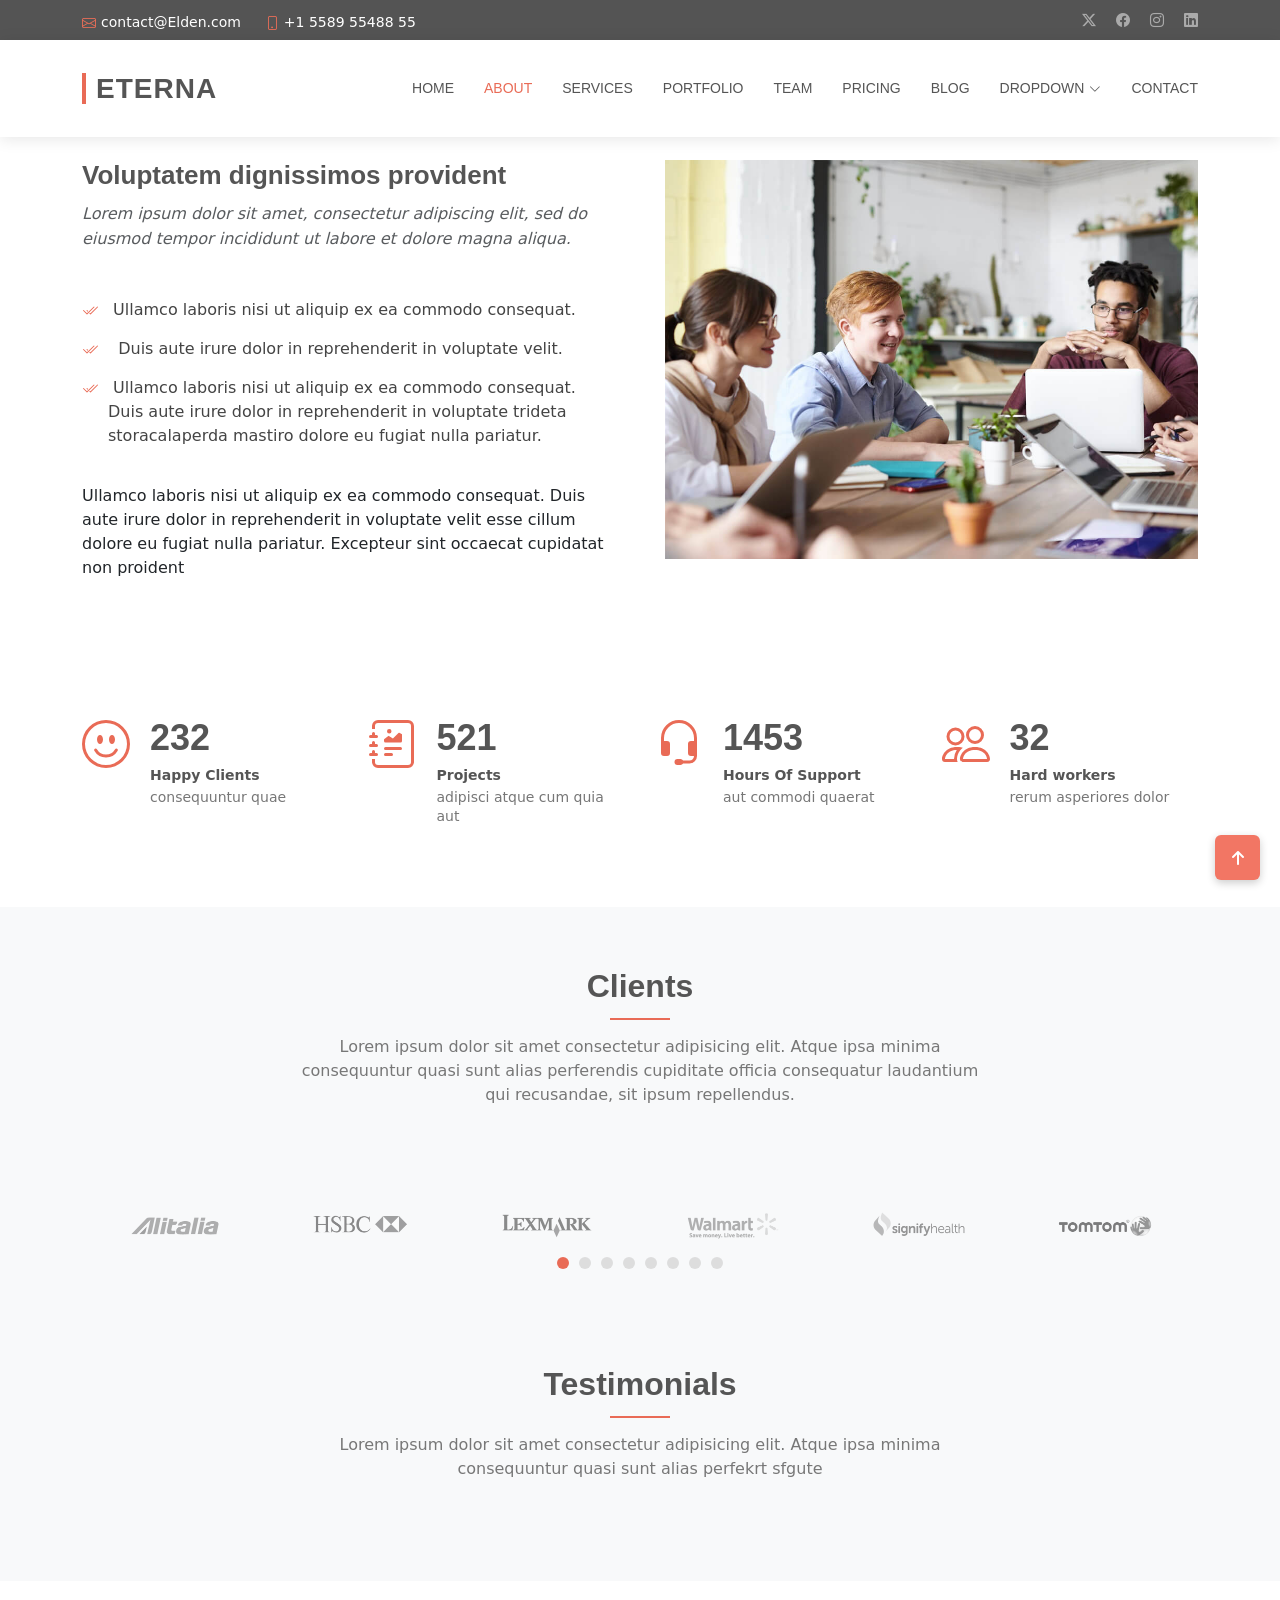
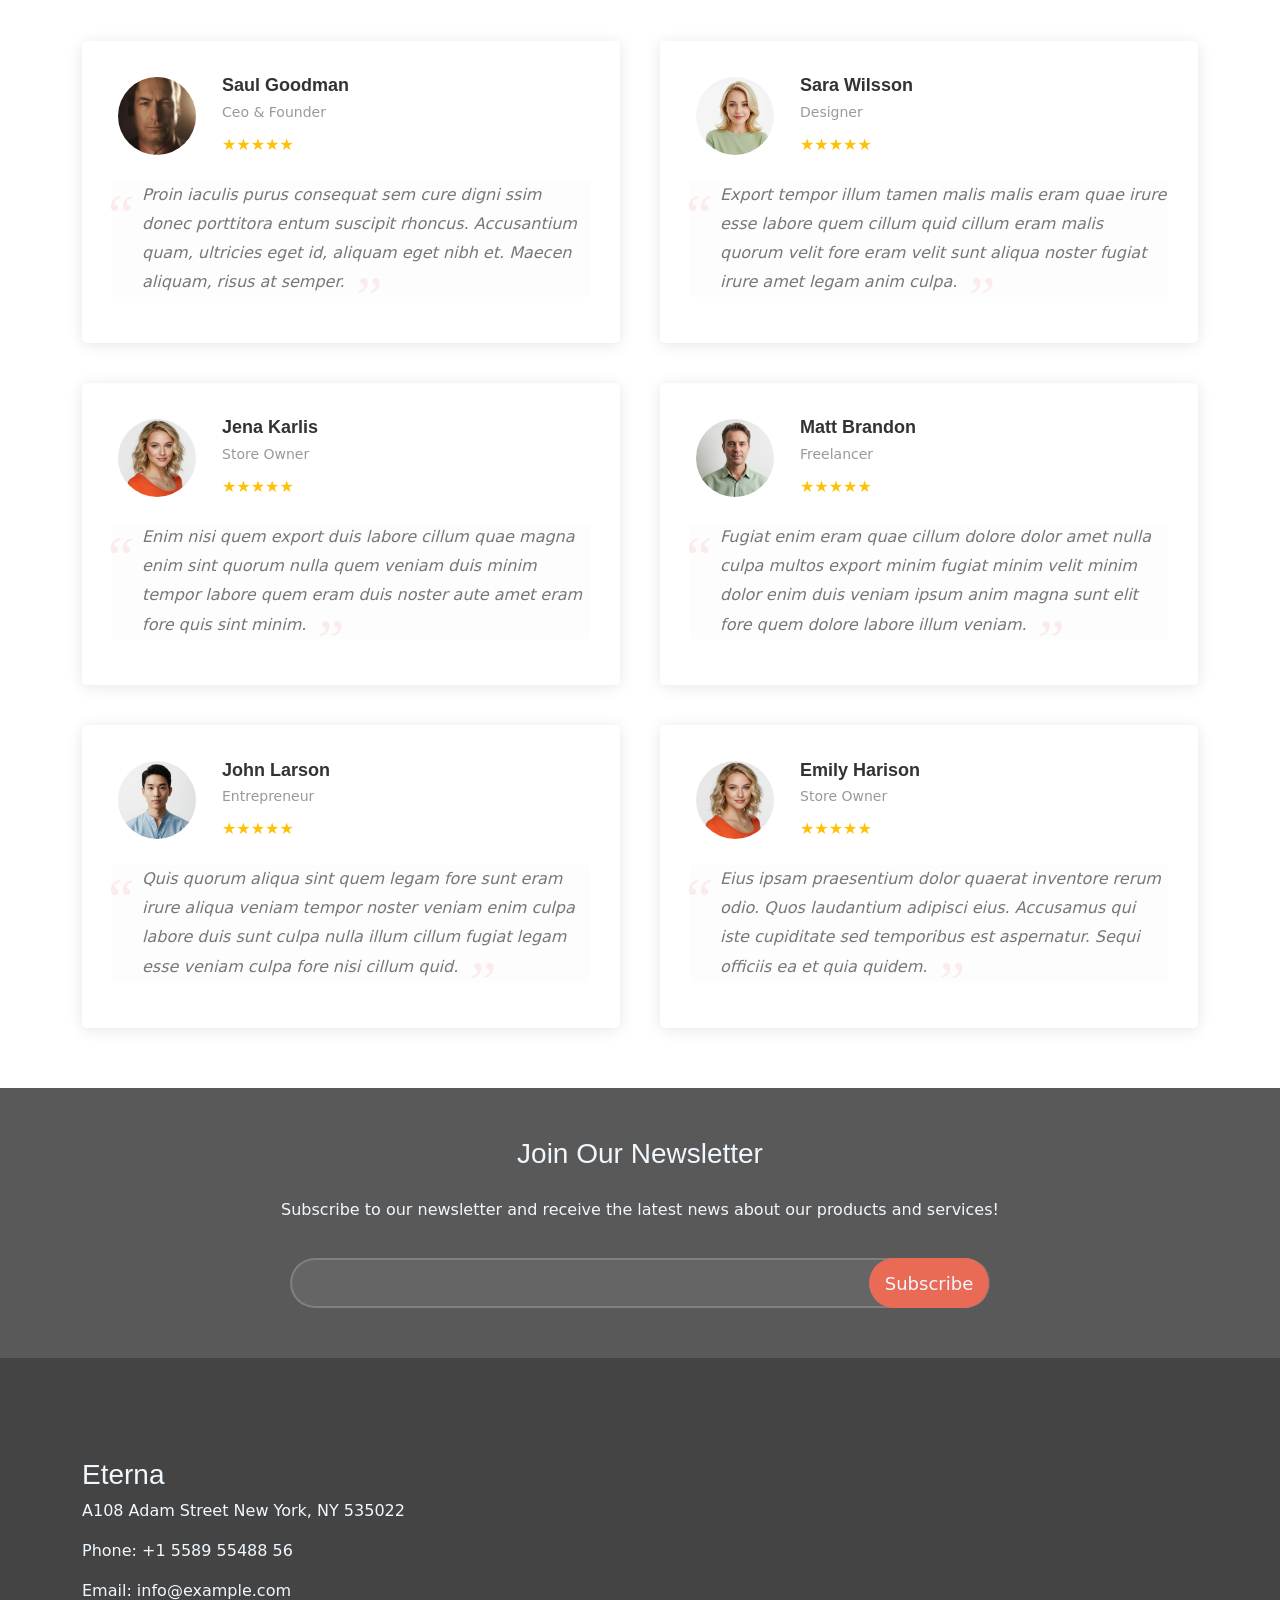
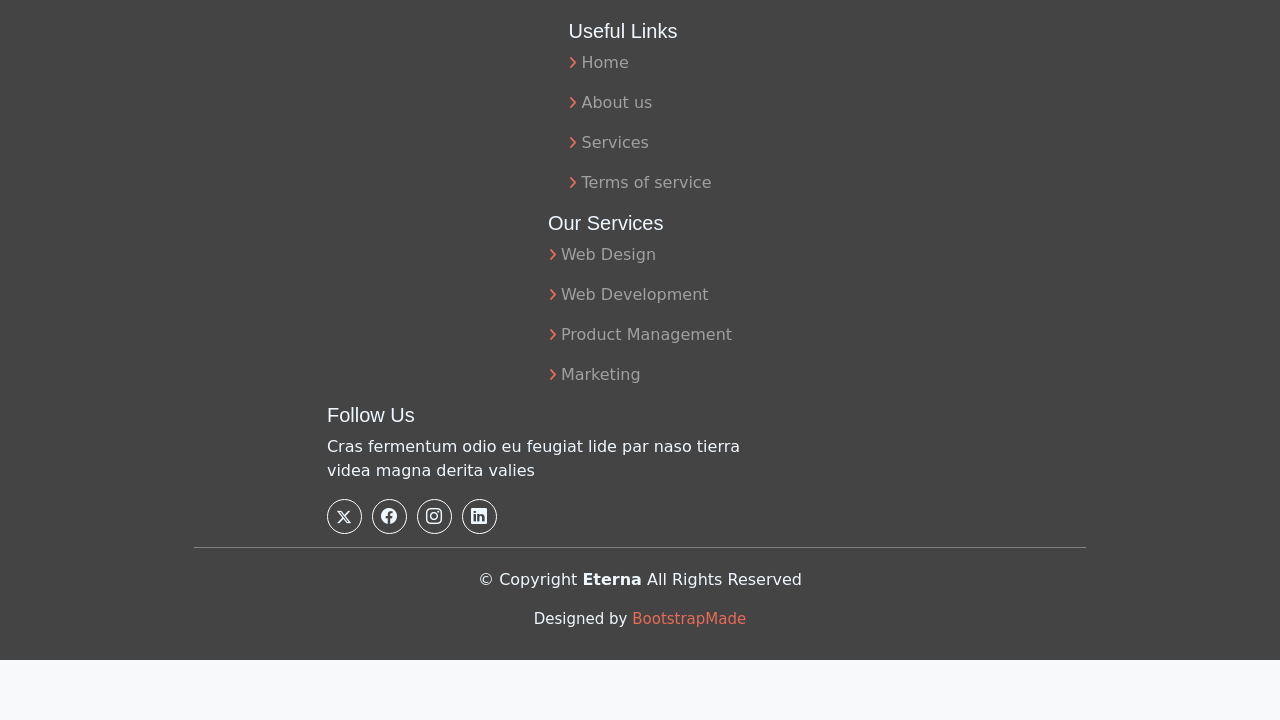
<file: public/pages/About.html>
<!DOCTYPE html>
<html lang="en">
<head>
    <meta charset="UTF-8">
    <meta name="viewport" content="width=device-width, initial-scale=1.0">
    <title>About - Eterna</title>
    <link rel="stylesheet" href="../css/about.css">
    <link rel="stylesheet" href="https://cdn.jsdelivr.net/npm/bootstrap@5.3.3/dist/css/bootstrap.min.css">
    <link rel="stylesheet" href="https://cdn.jsdelivr.net/npm/bootstrap-icons@1.11.3/font/bootstrap-icons.min.css">
    <link rel="stylesheet" href="https://cdnjs.cloudflare.com/ajax/libs/font-awesome/6.5.1/css/all.min.css">
    <link rel="icon" type="image/png" href="/public/assets/img/favicon.png">
</head>
<body   id="topo">

    <!-- Top Bar -->
    <section id="topbar" class="d-flex align-items-center">
        <div class="container d-flex justify-content-center justify-content-md-between">
            <div class="contact-info d-flex align-items-center">
                <i class="bi bi-envelope d-flex align-items-center">
                    <a href="mailto:contact@example.com">contact@Elden.com</a>
                </i>
                <i class="bi bi-phone d-flex align-items-center ms-4">
                    <span>+1 5589 55488 55</span>
                </i>
            </div>
            <div class="social-links d-none d-md-flex align-items-center">
                <a href="#" class="twitter"><i class="bi bi-twitter-x"></i></a>
                <a href="#" class="facebook"><i class="bi bi-facebook"></i></a>
                <a href="#" class="instagram"><i class="bi bi-instagram"></i></a>
                <a href="#" class="linkedin"><i class="bi bi-linkedin"></i></a>
            </div>
        </div>
    </section>

    <!-- Header -->
    <header id="header" class="d-flex align-items-center">
        <div class="container d-flex justify-content-between align-items-center">

            <div class="logo">
                <h1><a href="../../index.html">ETERNA</a></h1>
            </div>

            <nav id="navbar" class="navbar">
                <ul>
                    <li><a href="../../index.html">Home</a></li>
                    <li><a class="active" href="About.html">About</a></li>
                    <li><a href="Services.html">Services</a></li>
                    <li><a href="portfolio.html">Portfolio</a></li>
                    <li><a href="./team.html">Team</a></li>
                    <li><a href="pricing.html">Pricing</a></li>
                    <li><a href="blog.html">Blog</a></li>
                    <li class="dropdown"><a href="#"><span>Dropdown</span> <i class="bi bi-chevron-down"></i></a>
                        <ul>
                            <li><a href="#">Dropdown 1</a></li>
                            <li class="dropdown"><a href="#"><span>Deep Dropdown</span> <i class="bi bi-chevron-right"></i></a>
                                <ul>
                                    <li><a href="#">Deep Dropdown 1</a></li>
                                    <li><a href="#">Deep Dropdown 2</a></li>
                                    <li><a href="#">Deep Dropdown 3</a></li>
                                    <li><a href="#">Deep Dropdown 4</a></li>
                                    <li><a href="#">Deep Dropdown 5</a></li>
                                </ul>
                            </li>
                            <li><a href="#">Dropdown 2</a></li>
                            <li><a href="#">Dropdown 3</a></li>
                            <li><a href="#">Dropdown 4</a></li>
                        </ul>
                    </li>
                    <li><a href="Contact.html">Contact</a></li>
                </ul>
                <i class="bi bi-list mobile-nav-toggle"></i>
            </nav>

        </div>
    </header>

    <main>
        <!-- Breadcrumb -->
        <section class="navback">
            <div class="container navback-content">
                <div>
                    <a href="../../index.html">Home</a>
                    <span class="navspan">/</span>
                    <span>About</span>
                </div>
                <div>
                    <h1>About</h1>
                </div>
            </div>
        </section>
            
            <section class="about container">
                <div class="about-content">
                    <div>
                        <h2>Voluptatem dignissimos provident</h2>
                        <p class="text-muted fst-italic">Lorem ipsum dolor sit amet, consectetur adipiscing elit, sed do eiusmod tempor incididunt ut labore et dolore magna aliqua.</p>
                    </div>
                    <div>
                        <ul>
                            <li> <svg xmlns="http://www.w3.org/2000/svg" width="16" height="16" fill="currentColor" class="bi bi-check2-all" viewBox="0 0 16 16">
                            <path d="M12.354 4.354a.5.5 0 0 0-.708-.708L5 10.293 1.854 7.146a.5.5 0 1 0-.708.708l3.5 3.5a.5.5 0 0 0 .708 0zm-4.208 7-.896-.897.707-.707.543.543 6.646-6.647a.5.5 0 0 1 .708.708l-7 7a.5.5 0 0 1-.708 0"/>
                            <path d="m5.354 7.146.896.897-.707.707-.897-.896a.5.5 0 1 1 .708-.708"/>
                            </svg> &nbsp;Ullamco laboris nisi ut aliquip ex ea commodo consequat.</li>
                            <li> <svg xmlns="http://www.w3.org/2000/svg" width="16" height="16" fill="currentColor" class="bi bi-check2-all" viewBox="0 0 16 16">
                            <path d="M12.354 4.354a.5.5 0 0 0-.708-.708L5 10.293 1.854 7.146a.5.5 0 1 0-.708.708l3.5 3.5a.5.5 0 0 0 .708 0zm-4.208 7-.896-.897.707-.707.543.543 6.646-6.647a.5.5 0 0 1 .708.708l-7 7a.5.5 0 0 1-.708 0"/>
                            <path d="m5.354 7.146.896.897-.707.707-.897-.896a.5.5 0 1 1 .708-.708"/>
                            </svg> &nbsp; Duis aute irure dolor in reprehenderit in voluptate velit.</li>
                            <li> <svg xmlns="http://www.w3.org/2000/svg" width="16" height="16" fill="currentColor" class="bi bi-check2-all" viewBox="0 0 16 16">
                            <path d="M12.354 4.354a.5.5 0 0 0-.708-.708L5 10.293 1.854 7.146a.5.5 0 1 0-.708.708l3.5 3.5a.5.5 0 0 0 .708 0zm-4.208 7-.896-.897.707-.707.543.543 6.646-6.647a.5.5 0 0 1 .708.708l-7 7a.5.5 0 0 1-.708 0"/>
                            <path d="m5.354 7.146.896.897-.707.707-.897-.896a.5.5 0 1 1 .708-.708"/>
                            </svg> &nbsp;Ullamco laboris nisi ut aliquip ex ea commodo consequat. Duis aute irure dolor in reprehenderit in voluptate trideta storacalaperda mastiro dolore eu fugiat nulla pariatur.</li>
                        </ul>
                    </div>
                    <div>
                        Ullamco laboris nisi ut aliquip ex ea commodo consequat. Duis aute irure dolor in reprehenderit in voluptate velit esse cillum dolore eu fugiat nulla pariatur. Excepteur sint occaecat cupidatat non proident
                    </div>
                </div>

                <div class="about-image">
                    <img class="img-fluid" src="/public/assets/img/about.jpg" alt="About Us Image">
                </div>
            </section>

             <!-- the stats section -->
            <section class="tsi">
                <div class="container tsi-grid">
                    <div class="tsi-item">
                        <svg xmlns="http://www.w3.org/2000/svg" width="16" height="16" fill="currentColor" class="bi bi-emoji-smile" viewBox="0 0 16 16">
                        <path d="M8 15A7 7 0 1 1 8 1a7 7 0 0 1 0 14m0 1A8 8 0 1 0 8 0a8 8 0 0 0 0 16"/>
                        <path d="M4.285 9.567a.5.5 0 0 1 .683.183A3.5 3.5 0 0 0 8 11.5a3.5 3.5 0 0 0 3.032-1.75.5.5 0 1 1 .866.5A4.5 4.5 0 0 1 8 12.5a4.5 4.5 0 0 1-3.898-2.25.5.5 0 0 1 .183-.683M7 6.5C7 7.328 6.552 8 6 8s-1-.672-1-1.5S5.448 5 6 5s1 .672 1 1.5m4 0c0 .828-.448 1.5-1 1.5s-1-.672-1-1.5S9.448 5 10 5s1 .672 1 1.5"/>
                        </svg>
                        <div class="tsi-text">
                            <h3 class="num">232</h3>
                            <p><span class="para">Happy Clients</span> consequuntur quae</p>
                        </div>
                    </div>
                    <div class="tsi-item">
                        <svg xmlns="http://www.w3.org/2000/svg" width="16" height="16" fill="currentColor" class="bi bi-journal-richtext" viewBox="0 0 16 16">
                        <path d="M7.5 3.75a.75.75 0 1 1-1.5 0 .75.75 0 0 1 1.5 0m-.861 1.542 1.33.886 1.854-1.855a.25.25 0 0 1 .289-.047L11 4.75V7a.5.5 0 0 1-.5.5h-5A.5.5 0 0 1 5 7v-.5s1.54-1.274 1.639-1.208M5 9.5a.5.5 0 0 1 .5-.5h5a.5.5 0 0 1 0 1h-5a.5.5 0 0 1-.5-.5m0 2a.5.5 0 0 1 .5-.5h2a.5.5 0 0 1 0 1h-2a.5.5 0 0 1-.5-.5"/>
                        <path d="M3 0h10a2 2 0 0 1 2 2v12a2 2 0 0 1-2 2H3a2 2 0 0 1-2-2v-1h1v1a1 1 0 0 0 1 1h10a1 1 0 0 0 1-1V2a1 1 0 0 0-1-1H3a1 1 0 0 0-1 1v1H1V2a2 2 0 0 1 2-2"/>
                        <path d="M1 5v-.5a.5.5 0 0 1 1 0V5h.5a.5.5 0 0 1 0 1h-2a.5.5 0 0 1 0-1zm0 3v-.5a.5.5 0 0 1 1 0V8h.5a.5.5 0 0 1 0 1h-2a.5.5 0 0 1 0-1zm0 3v-.5a.5.5 0 0 1 1 0v.5h.5a.5.5 0 0 1 0 1h-2a.5.5 0 0 1 0-1z"/>
                        </svg>
                        <div class="tsi-text">
                            <h3 class="num">521</h3>
                            <p><span class="para">Projects</span>    adipisci atque cum quia aut</p>
                        </div>
                    </div>
                    <div class="tsi-item">
                        <svg xmlns="http://www.w3.org/2000/svg" width="16" height="16" fill="currentColor" class="bi bi-headset" viewBox="0 0 16 16">
                        <path d="M8 1a5 5 0 0 0-5 5v1h1a1 1 0 0 1 1 1v3a1 1 0 0 1-1 1H3a1 1 0 0 1-1-1V6a6 6 0 1 1 12 0v6a2.5 2.5 0 0 1-2.5 2.5H9.366a1 1 0 0 1-.866.5h-1a1 1 0 1 1 0-2h1a1 1 0 0 1 .866.5H11.5A1.5 1.5 0 0 0 13 12h-1a1 1 0 0 1-1-1V8a1 1 0 0 1 1-1h1V6a5 5 0 0 0-5-5"/>
                        </svg>     
                        <div class="tsi-text">
                            <h3 class="num">1453</h3>
                            <p><span class="para">Hours Of Support</span> aut commodi quaerat</p>
                        </div>
                    </div>
                    <div class="tsi-item">
                    <svg xmlns="http://www.w3.org/2000/svg" width="16" height="16" fill="currentColor" class="bi bi-people" viewBox="0 0 16 16">
                        <path d="M15 14s1 0 1-1-1-4-5-4-5 3-5 4 1 1 1 1zm-7.978-1L7 12.996c.001-.264.167-1.03.76-1.72C8.312 10.629 9.282 10 11 10c1.717 0 2.687.63 3.24 1.276.593.69.758 1.457.76 1.72l-.008.002-.014.002zM11 7a2 2 0 1 0 0-4 2 2 0 0 0 0 4m3-2a3 3 0 1 1-6 0 3 3 0 0 1 6 0M6.936 9.28a6 6 0 0 0-1.23-.247A7 7 0 0 0 5 9c-4 0-5 3-5 4q0 1 1 1h4.216A2.24 2.24 0 0 1 5 13c0-1.01.377-2.042 1.09-2.904.243-.294.526-.569.846-.816M4.92 10A5.5 5.5 0 0 0 4 13H1c0-.26.164-1.03.76-1.724.545-.636 1.492-1.256 3.16-1.275ZM1.5 5.5a3 3 0 1 1 6 0 3 3 0 0 1-6 0m3-2a2 2 0 1 0 0 4 2 2 0 0 0 0-4"/>
                        </svg>  
                        <div class="tsi-text">  
                            <h3 class="num">32</h3>
                            <p><span class="para">Hard workers</span> rerum asperiores dolor</p>
                        </div>
                    </div>
                </div>
            </section>

            <!-- the clients section -->
             <section class="clients">
                <div class="container">
                    <div class="section-title">
                        <h2>Clients</h2>
                        <p>Lorem ipsum dolor sit amet consectetur adipisicing elit. Atque ipsa minima consequuntur quasi sunt alias perferendis cupiditate officia consequatur laudantium qui recusandae, sit ipsum repellendus.
                        </p>
                    </div>
                </div>

                <!-- clients moving section -->
                 <section class="clients-section">
        <div class="container carousel-container">
            <div class="carousel-track" id="carouselTrack">
                <!-- client 1 -->
                <div class="client-logo">
                    <img src="/public/assets/img/clients/clients-1.webp" alt="Client 1">
                </div>
                <!-- client 2 -->
                <div class="client-logo">
                    <img src="/public/assets/img/clients/clients-2.webp" alt="Client 2">
                </div>
                <!-- client 3 -->
                <div class="client-logo">
                    <img src="/public/assets/img/clients/clients-3.webp" alt="Client 3">
                </div>
                <!-- client 4 -->
                <div class="client-logo">
                    <img src="/public/assets/img/clients/clients-4.webp" alt="Client 4">
                </div>
                <!-- client 5 -->
                <div class="client-logo">
                    <img src="/public/assets/img/clients/clients-5.webp" alt="Client 5">
                </div>
                <!-- client 6 -->
                <div class="client-logo">
                    <img src="/public/assets/img/clients/clients-6.webp" alt="Client 6">
                </div>

            <div class="carousel-indicators">
                <button class="indicator active" aria-label="Slide 1"></button>
                <button class="indicator" aria-label="Slide 2"></button>
                <button class="indicator" aria-label="Slide 3"></button>
                <button class="indicator" aria-label="Slide 4"></button>
                <button class="indicator" aria-label="Slide 5"></button>
                <button class="indicator" aria-label="Slide 6"></button>
                <button class="indicator" aria-label="Slide 7"></button>
                <button class="indicator" aria-label="Slide 8"></button>
            </div>
        </div>
             </section>
            
            <!-- the team section -->
                <section class="clients">
                    <span></span>
                    <div class="container">
                        <div class="section-title">
                            <h2>Testimonials</h2>
                            <p>
                                Lorem ipsum dolor sit amet consectetur adipisicing elit. Atque ipsa minima consequuntur quasi sunt alias perfekrt sfgute

                            </p>
                        </div>
                    </div>
                </section>



            <!-- the feedback section -->
            <section class="feedback-section">
                <div class="container reviews-layout">
                    <div class="review-box">
                        <div class="review-top-area">
                            <img class="profile-picture" src="/public/assets/img/person/saulgoodman.webp" alt="Saul Goodman">
                            <div class="profile-details">
                                <h4>Saul Goodman</h4>
                                <span>Ceo & Founder</span>
                                <div class="stars">
                                    ★★★★★
                                </div>
                            </div>
                        </div>
                        <p class="review-text-content">Proin iaculis purus consequat sem cure digni ssim donec porttitora entum suscipit rhoncus. Accusantium quam, ultricies eget id, aliquam eget nibh et. Maecen aliquam, risus at semper.</p>
                    </div>

                    <div class="review-box">
                        <div class="review-top-area">
                            <img class="profile-picture" src="../assets/img/person/person-f-12.webp" alt="Sara Wilsson">
                            <div class="profile-details">
                                <h4>Sara Wilsson</h4>
                                <span>Designer</span>
                                <div class="stars">
                                    ★★★★★
                                </div>
                            </div>
                        </div>
                        <p class="review-text-content">Export tempor illum tamen malis malis eram quae irure esse labore quem cillum quid cillum eram malis quorum velit fore eram velit sunt aliqua noster fugiat irure amet legam anim culpa.</p>
                    </div>

                    <div class="review-box">
                        <div class="review-top-area">
                            <img class="profile-picture" src="../assets/img/person/person-f-5.webp" alt="Jena Karlis">
                            <div class="profile-details">
                                <h4>Jena Karlis</h4>
                                <span>Store Owner</span>
                                <div class="stars">
                                    ★★★★★
                                </div>
                            </div>
                        </div>
                        <p class="review-text-content">Enim nisi quem export duis labore cillum quae magna enim sint quorum nulla quem veniam duis minim tempor labore quem eram duis noster aute amet eram fore quis sint minim.</p>
                    </div>

                    <div class="review-box">
                        <div class="review-top-area">
                            <img class="profile-picture" src="../assets/img/person/person-m-6.webp" alt="Matt Brandon">
                            <div class="profile-details">
                                <h4>Matt Brandon</h4>
                                <span>Freelancer</span>
                                <div class="stars">
                                    ★★★★★
                                </div>
                            </div>
                        </div>
                        <p class="review-text-content">Fugiat enim eram quae cillum dolore dolor amet nulla culpa multos export minim fugiat minim velit minim dolor enim duis veniam ipsum anim magna sunt elit fore quem dolore labore illum veniam.</p>
                    </div>

                    <div class="review-box">
                        <div class="review-top-area">
                            <img class="profile-picture" src="../assets/img/person/person-m-13.webp" alt="John Larson">
                            <div class="profile-details">
                                <h4>John Larson</h4>
                                <span>Entrepreneur</span>
                                <div class="stars">
                                    ★★★★★
                                </div>
                            </div>
                        </div>
                        <p class="review-text-content">Quis quorum aliqua sint quem legam fore sunt eram irure aliqua veniam tempor noster veniam enim culpa labore duis sunt culpa nulla illum cillum fugiat legam esse veniam culpa fore nisi cillum quid.</p>
                    </div>

                    <div class="review-box">
                        <div class="review-top-area">
                            <img class="profile-picture" src="../assets/img/person/person-f-5.webp" alt="Emily Harison">
                            <div class="profile-details">
                                <h4>Emily Harison</h4>
                                <span>Store Owner</span>
                                <div class="stars">
                                    ★★★★★
                                </div>
                            </div>
                        </div>
                        <p class="review-text-content">Eius ipsam praesentium dolor quaerat inventore rerum odio. Quos laudantium adipisci eius. Accusamus qui iste cupiditate sed temporibus est aspernatur. Sequi officiis ea et quia quidem.</p>
                    </div>
                 
            </section>
                     <!-- ................................................ -->
        <footer>
            <div class="top">
                <h3> Join Our Newsletter</h3>

                <p>Subscribe to our newsletter and receive the latest news about
                    our products and services!</p>
                <div class="rowx">
                    <div class="max-autoo">
                        <div class="amall"></div>
                        <div class="input-group">
                            <input class=" input border-end-0  rounded-pill"
                                type="search" value id="example-search-input">
                            <span class="input-group-append">
                                <button
                                    class="btn   border-bottom-0 rounded-pill ms-n5"
                                    type="button">
                                    Subscribe
                                </button>
                            </span>
                        </div>
                    </div>
                </div>
            </div>
            <div class="bottom">
                <div class="container">
                    <div class="footer-grid">
                        <div class="bottom_left">
                            <h3>Eterna</h3>
                            <p class="adress">A108 Adam Street
                                New York, NY 535022</p>
                            <div class="contacto"><p>Phone: +1 5589 55488 56</p>
                                <p>Email: info@example.com</p></div>

                        </div>
                        <div class="bottom_right">
                            <div class="useful_links">
                                <h5>Useful Links</h5>
                                <div class="salaw_smiyat"><i
                                        class="fa-solid fa-angle-right"></i><p>Home</p></div>
                                <div class="salaw_smiyat"><i
                                        class="fa-solid fa-angle-right"></i><p>About
                                        us</p></div>
                                <div class="salaw_smiyat"><i
                                        class="fa-solid fa-angle-right"></i><p>Services</p></div>
                                <div class="salaw_smiyat"><i
                                        class="fa-solid fa-angle-right"></i><p>Terms
                                        of service</p></div>
                            </div>
                        </div>
                        <div class="bottom_right">
                            <div class="our_services">
                                <h5>Our Services</h5>
                                <div class="salaw_smiyat"><i
                                        class="fa-solid fa-angle-right"></i><p>Web
                                        Design</p></div>
                                <div class="salaw_smiyat"><i
                                        class="fa-solid fa-angle-right"></i><p>Web
                                        Development</p></div>
                                <div class="salaw_smiyat"><i
                                        class="fa-solid fa-angle-right"></i><p>Product
                                        Management</p></div>
                                <div class="salaw_smiyat"><i
                                        class="fa-solid fa-angle-right"></i><p>Marketing</p></div>
                            </div>
                        </div>
                        <div class="bottom_right">
                            <div class="follow_us">
                                <h5> Follow Us</h5>
                                <p class="witho">Cras fermentum odio eu feugiat lide
                                    par naso tierra videa magna derita valies</p>
                                <div class="walo">
                                    <div class="iconso"><i class="fa-brands fa-x-twitter"></i></div>
                                    <div class="iconso"><i class="bi bi-facebook"></i></div>
                                    <div class="iconso"><i class="bi bi-instagram"></i></div>
                                    <div class="iconso"><i class="bi bi-linkedin"></i></div>
                                </div>
                            </div>
                        </div>
                    </div>
                    <div class="bottom2">
                        <span class="spano"></span>
                        <p class="childp1">© Copyright <span>Eterna</span> All Rights Reserved</p>
                        <p class="childp2">Designed by <span>BootstrapMade</span></p>
                    </div>
                </div>
            </div>
        </footer>
         <a href="#topo" class="back-to-top"><i class="fa-solid fa-arrow-up"></i></a>
    </body>
    <script src="https://cdn.jsdelivr.net/npm/bootstrap@5.3.8/dist/js/bootstrap.bundle.min.js"></script>
</html>
</file>
<file: public/css/about.css>
/* ......About (Aymen)..... */

:root {
    --primary-color: #e96b56; /* Updated to match the orange/red in images */
    --text-dark: #545454;
    --text-medium: #777777;
    --text-light: #999999;
    --text-white: #ffffff;
    --bg-light: #f8f9fa;
    --footer-bg: #3a3a3a; /* Dark footer background */
    --footer-bg-darker: #333333;
}

* {
    margin: 0;
    padding: 0;
    box-sizing: border-box;
}

body {
    font-family: "Arial", sans-serif;
    color: #444444;
    position: relative;
    animation: fadeInUp 1s ease-out;
}

@keyframes fadeInUp {
    from {
        opacity: 0;
        transform: translate3d(0, 40px, 0);
    }
    to {
        opacity: 1;
        transform: translate3d(0, 0, 0);
    }
}

h1, h2, h3, h4, h5, h6 {
    font-family: "Raleway", sans-serif;
}

.container {
    max-width: 1200px;
    margin: 0 auto;
    padding: 0 15px;
    width: 100%;
}

#topbar {
    background: #545454;
    height: 40px;
    font-size: 14px;
    transition: all 0.5s;
    color: #fff;
    position: fixed;
    top: 0;
    left: 0;
    right: 0;
    z-index: 996;
}

#topbar div i a:hover {
    color: hsl(9, 77%, 63%);
    text-decoration: underline; 
}

#topbar .contact-info i {
    font-style: normal;
    color: hsl(9, 77%, 63%);
    padding-top: 5px;
}


#topbar .contact-info i a, #topbar .contact-info i span {
    padding-left: 5px;
    color: #fff;
    text-decoration: none;
}

#topbar .social-links a {
    color: #aaa;
    line-height: 0;
    transition: 0.3s;
    margin-left: 20px;
}

#topbar .social-links a:hover {
    color: hsl(9, 77%, 63%);
}

#header {
    background: #fff;
    transition: all 0.5s;
    z-index: 997;
    padding: 20px 0;
    box-shadow: 0px 2px 15px rgba(0, 0, 0, 0.1);
    position: fixed;
    top: 40px;
    left: 0;
    right: 0;
    z-index: 998;
}

#header .logo h1 {
    font-size: 28px;
    margin: 0;
    padding: 0;
    line-height: 1;
    font-weight: 700;
    letter-spacing: 1px;
    text-transform: uppercase;
}

#header .logo h1 a, #header .logo h1 a:hover {
    color: #555555;
    text-decoration: none;
    border-left: 4px solid var(--primary-color);
    padding-left: 10px;
}

/* Navbar */
.navbar {
    padding: 0;
}

.navbar ul {
    margin: 0;
    padding: 0;
    display: flex;
    list-style: none;
    align-items: center;
}

.navbar li {
    position: relative;
}

.navbar a, .navbar a:focus {
    display: flex;
    align-items: center;
    justify-content: space-between;
    padding: 10px 0 10px 30px;
    font-family: "Open Sans", sans-serif;
    font-size: 14px;
    color: #555555;
    white-space: nowrap;
    transition: 0.3s;
    text-transform: uppercase;
    text-decoration: none;
}

.navbar a i, .navbar a:focus i {
    font-size: 12px;
    line-height: 0;
    margin-left: 5px;
}

.navbar a:hover, .navbar .active, .navbar .active:focus, .navbar li:hover > a {
    color: var(--primary-color);
}

.navbar .dropdown ul {
    display: block;
    position: absolute;
    left: 14px;
    top: calc(100% + 30px);
    margin: 0;
    padding: 10px 0;
    z-index: 99;
    opacity: 0;
    visibility: hidden;
    background: #fff;
    box-shadow: 0px 0px 30px rgba(127, 137, 161, 0.25);
    transition: 0.3s;
}

.navbar .dropdown ul li {
    min-width: 200px;
}

.navbar .dropdown ul a {
    padding: 10px 20px;
    text-transform: none;
    font-weight: 400;
}

.navbar .dropdown ul a i {
    font-size: 12px;
}

.navbar .dropdown ul a:hover, .navbar .dropdown ul .active:hover, .navbar .dropdown ul li:hover > a {
    color: var(--primary-color);
}

.navbar .dropdown:hover > ul {
    opacity: 1;
    top: 100%;
    visibility: visible;
}

.navbar .dropdown .dropdown ul {
    top: 0;
    left: calc(100% - 30px);
    visibility: hidden;
}

.navbar .dropdown .dropdown:hover > ul {
    opacity: 1;
    top: 0;
    left: 100%;
    visibility: visible;
}

@media (max-width: 1366px) {
    .navbar .dropdown .dropdown ul {
        left: -90%;
    }
    .navbar .dropdown .dropdown:hover > ul {
        left: -100%;
    }
}

/* Mobile Navigation */
.mobile-nav-toggle {
    color: #555555;
    font-size: 28px;
    cursor: pointer;
    display: none;
    line-height: 0;
    transition: 0.5s;
}

.mobile-nav-toggle.bi-x {
    color: #fff;
}

@media (max-width: 991px) {
    .mobile-nav-toggle {
        display: block;
    }
    .navbar ul {
        display: none;
    }
}

/* Breadcrumb / Navback */
.navback {
    background-color: #f4f4f4;
    padding: 20px 0;
    color: var(--text-dark);
}

.navback-content {
    display: flex;
    flex-direction: column;
    gap: 5px;
}

.navback div:first-child {
    font-size: 14px;
}

.navback a {
    text-decoration: none;
    color: var(--primary-color);
}

.navback .navspan {
    margin: 0 5px;
    color: #ccc;
}

.navback span:last-child {
    color: #555;
}

.navback h1 {
    color: #555;
    font-size: 28px;
    font-weight: 600;
    margin: 0;
}

/* About Section */
.about {
    padding: 60px 0;
    display: flex;
    gap: 50px;
    align-items: flex-start;
}

.about-content {
    display: flex;
    flex-direction: column;
    gap: 20px;
    flex: 1;
}

.about-image {
    flex: 1;
}

.about img {
    width: 100%;
    border-radius: 0;
}

.about h2 {
    font-size: 26px;
    font-weight: 700;
    color: #555;
    margin-bottom: 10px;
}

.about p {
    color: #777;
    line-height: 1.6;
    font-style: italic;
}

.about ul {
    list-style-type: none;
    display: flex;
    flex-direction: column;
    gap: 15px;
    padding-left: 0;
    margin-top: 10px;
}

.about ul li {
    display: flex;
    gap: 10px;
    align-items: flex-start;
    color: #444;
}

.about ul li svg {
    color: var(--primary-color);
    flex-shrink: 0;
    margin-top: 5px;
}

/* Stats Section (TSI) */
.tsi {
    padding: 60px 0;
    background-color: #fff;
}

.tsi-grid {
    display: grid;
    grid-template-columns: repeat(4, 1fr);
    gap: 30px;
}

.tsi-item {
    display: flex;
    gap: 20px;
    align-items: flex-start;
    background: white;
    padding: 20px 0;
}

.tsi-item svg {
    color: var(--primary-color);
    width: 48px;
    height: 48px;
    flex-shrink: 0;
}

.tsi-text {
    display: flex;
    flex-direction: column;
}

.num {
    font-weight: 700;
    color: #555;
    font-size: 36px;
    line-height: 1;
    margin-bottom: 10px;
}

.tsi-text p {
    color: #777;
    font-size: 14px;
    margin: 0;
    line-height: 1.4;
}

.para {
    font-weight: 600;
    display: block;
    color: #555;
    margin-bottom: 2px;
}

/* Clients Section */
.clients {
    padding: 60px 0;
    background: #f8f9fa;
}

.section-title {
    text-align: center;
    margin-bottom: 40px;
}

.section-title h2 {
    font-weight: bold;
    font-size: 32px;
    position: relative;
    padding-bottom: 15px;
    margin-bottom: 15px;
    color: #555;
}

.section-title h2::after {
    content: "";
    position: absolute;
    bottom: 0;
    left: 50%;
    transform: translateX(-50%);
    width: 60px;
    height: 2px;
    background-color: var(--primary-color);
}

.section-title p {
    max-width: 700px;
    margin: 0 auto;
    color: #777;
}

/* Carousel */
.clients-section {
    padding: 20px 0;
    background: #f8f9fa;
}

.carousel-container {
    position: relative;
    overflow: hidden;
    padding: 20px 0;
}

.carousel-track {
    display: flex;
    transition: transform 0.5s ease-in-out;
    align-items: center;
}

.client-logo {
    min-width: calc(100% / 6);
    display: flex;
    align-items: center;
    justify-content: center;
    padding: 20px;
}

.client-logo img {
    max-width: 100px;
    opacity: 0.5;
    transition: 0.3s;
    filter: grayscale(100%);
}

.client-logo:hover img {
    filter: none;
    opacity: 1;
}

.carousel-indicators {
    display: flex;
    justify-content: center;
    gap: 10px;
    margin-top: 30px;
}

.indicator {
    width: 12px;
    height: 12px;
    border-radius: 50%;
    background: #ddd;
    border: none;
    cursor: pointer;
    transition: all 0.3s ease;
    padding: 0;
}

.indicator.active {
    background: var(--primary-color);
}

/* Feedback Section */
.feedback-section {
    padding: 60px 0;
    background: #fff;
}

.reviews-layout {
    display: grid;
    grid-template-columns: repeat(2, 1fr);
    gap: 40px;
}

.review-box {
    background: #fff;
    padding: 30px;
    border-radius: 5px;
    box-shadow: 0px 2px 15px rgba(0, 0, 0, 0.1);
    transition: transform 0.3s ease;
}

.review-top-area {
    display: flex;
    align-items: center;
    margin-bottom: 20px;
}

.profile-picture {
    width: 90px;
    height: 90px;
    border-radius: 50%;
    margin-right: 20px;
    object-fit: cover; 
    border: 6px solid #fff; /* White border effect if on colored bg, here subtle */
}

.profile-details h4 {
    color: #333;
    font-size: 18px;
    margin-bottom: 5px;
    font-weight: bold;
}

.profile-details span {
    color: #999;
    font-size: 14px;
    display: block;
    margin-bottom: 10px;
}

.stars {
    color: #ffc107;
    font-size: 16px;
}

.review-text-content {
    color: #777;
    font-style: italic;
    line-height: 1.8;
    position: relative;
    padding-left: 30px;
    background-color: #fdfdfd; /* Very subtle bg for text area if needed, or transparent */
}

.review-text-content::before {
    content: "\201C";
    font-family: serif;
    font-size: 60px;
    color: #fcebeb; /* Light primary color */
    position: absolute;
    left: -10px;
    top: -20px;
    opacity: 1;
}

.review-text-content::after {
    content: "\201D";
    font-family: serif;
    font-size: 60px;
    color: #fcebeb;
    position: relative;
    top: 30px;
    line-height: 0;
    margin-left: 5px;
}

.ms-n5 {
    position: relative;
    left: 580px;
    top: -50px;
    
  
  
   
}
.top button{
 background-color: #E96B56;color: aliceblue;
 height: 50px;
 width: 120px;
 font-size: 18px;
}
.top button:hover{
  opacity: 0.8;
  background-color: #E96B56;
}
.footer{
  display: flex;
  justify-content: center;
  align-items: center;
  flex-direction: column;
}
.top{
  display: flex;
  flex-direction: column;
  justify-content: center;
  align-items: center;
  background-color: #595959;
  row-gap: 20px;
 
  height: 30vh;
  color: aliceblue;
}
.max-autoo{
  width: 700px;
}
.input-group{
  height: 50px
  
}
#example-search-input{
  background-color: #656565;
  border: 2px rgb(128, 128, 128) solid;
   width: 700px;
   height: 50px
}
.bottom{
  display: flex;
  flex-direction: column;
  background-color: #444444;
  padding-top: 100px;
  height: auto;
}
.bottom1{
  display: flex;
  justify-content: center;
  align-items: center;
  column-gap: 250px;
}
.bottom_left{
 color: aliceblue;
}
.bottom_right{
  display: flex;
  justify-content: center;
  align-items: center;
  column-gap: 100px;
  color: aliceblue;
}
.salaw_smiyat{
  display: flex;
  color: rgb(160, 160, 160);
  column-gap: 4px;
  
}
.salaw_smiyat i{
  color: #E96B56;
  font-size: 14px;
  padding-top: 5px;
}
.witho{
  width: 70%;
}
.iconso{
  border: white 1px solid;
  width: 35px;
  height: 35px;
  border-radius: 50%;
  display: flex;
  justify-content: center;
  align-items: center; 
}

.walo{
  display: flex;
  column-gap: 10px;
}

.adress{
  width: 55%;
}
.bottom2{
  display: flex;
  flex-direction: column;
  justify-content: center;
  align-items: center;
  padding-top: 0px;
  color: aliceblue;
  height: 14vh;
  

}
.spano{

  padding-bottom:20px;
  width: 80%;
  border-top: 1px solid gray;
}
.childp1 span{
  font-weight: bold;
}
.childp2 span{
  color: #E96B56;
}
.childp2{
  font-size: 15px;
}
 /* ...final... */
/* Mobile Responsive */
@media (max-width: 768px) {
    .header-content {
        flex-direction: column;
        gap: 10px;
    }
    
    .about {
        flex-direction: column;
    }
    
    .tsi-grid {
        grid-template-columns: 1fr 1fr;
    }
    
    .client-logo {
        min-width: 50%;
    }
    
    .reviews-layout {
        grid-template-columns: 1fr;
    }
    
    .footer-grid {
        grid-template-columns: 1fr;
    }
}

@media (max-width: 1024px) {
    .dropdown-menu .submenu {
        position: static;
        width: 100%;
        padding-left: 20px;
        margin-top: 0;
        background-color: transparent;
        border: none;
        box-shadow: none;
        transform: none;
        opacity: 1;
        visibility: visible;
        display: none;
    }
    
    .dropdown-menu li:hover > .submenu {
        display: block;
    }
}
html {
  scroll-behavior: smooth;
}

.back-to-top {
  position: fixed;
  bottom: 20px;
  right: 20px;
  width: 45px;
  height: 45px;
  background: #f27664;
  color: white;
  display: flex;
  align-items: center;
  justify-content: center;
  border-radius: 6px;
  text-decoration: none;
  box-shadow: 0 3px 8px rgba(0,0,0,0.2);

}
</file>
